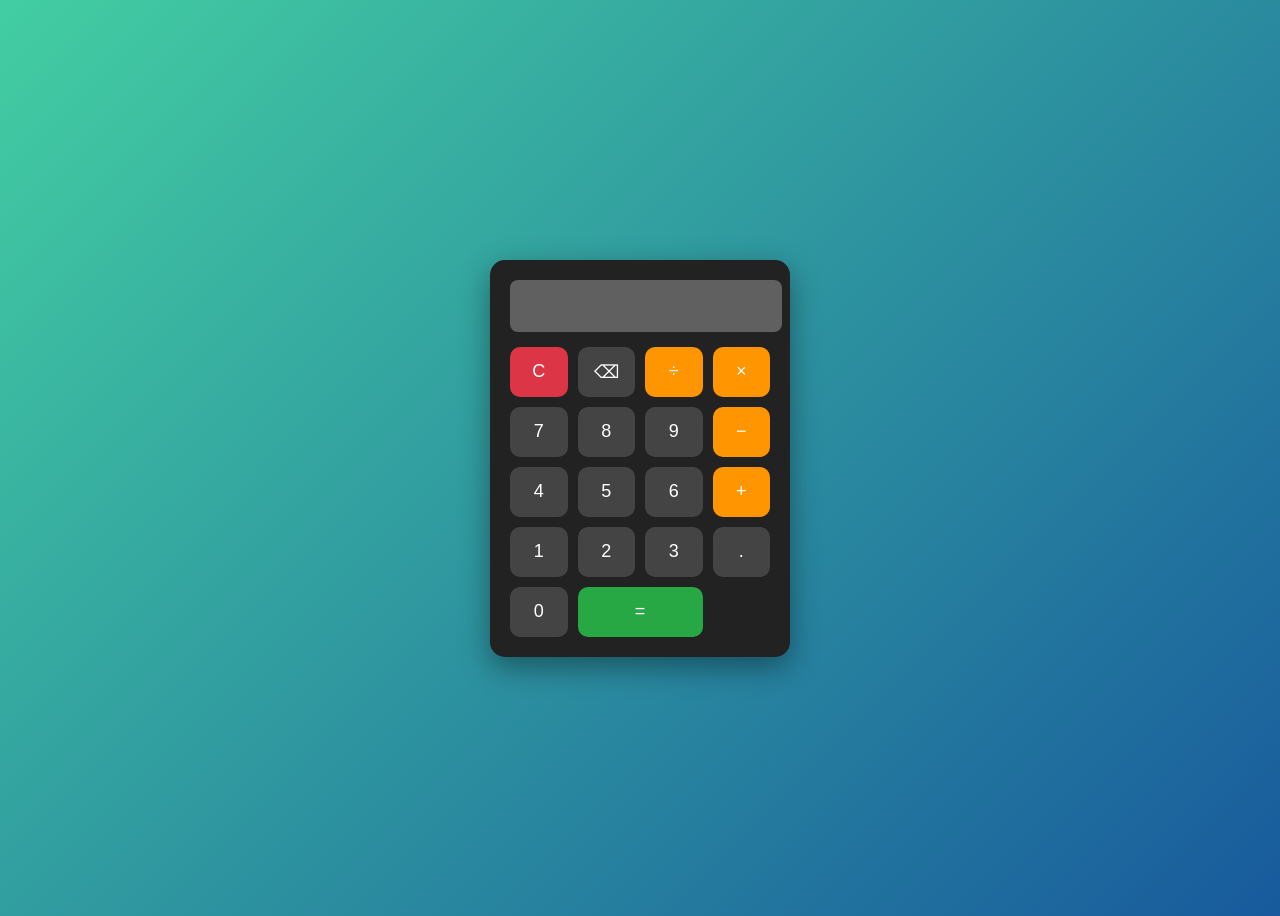
<file: calculator.html>
<!DOCTYPE html>
<html>
  <head>
    <title>Calculator</title>
    <style>
      body {
        display: flex;
        justify-content: center;
        align-items: center;
        height: 100vh;
        background: linear-gradient(135deg, #43cea2, #185a9d);
        font-family: Arial, sans-serif;
      }

      .calculator {
        background: #222;
        padding: 20px;
        border-radius: 15px;
        box-shadow: 0 10px 30px rgba(0,0,0,0.4);
        width: 260px;
      }

      input {
        width: 100%;
        height: 50px;
        font-size: 22px;
        margin-bottom: 15px;
        text-align: right;
        border: none;
        border-radius: 8px;
        padding-right: 10px;
      }

      .buttons {
        display: grid;
        grid-template-columns: repeat(4, 1fr);
        gap: 10px;
      }

      button {
        height: 50px;
        font-size: 18px;
        border: none;
        border-radius: 10px;
        cursor: pointer;
        background: #444;
        color: white;
        transition: background 0.2s;
      }

      button:hover {
        background: #666;
      }

      .operator {
        background: #ff9500;
      }

      .operator:hover {
        background: #ffb347;
      }

      .equal {
        grid-column: span 2;
        background: #28a745;
      }

      .equal:hover {
        background: #3ddc84;
      }

      .clear {
        background: #dc3545;
      }

      .clear:hover {
        background: #ff6b6b;
      }
    </style>
  </head>

  <body>
    <div class="calculator">
      <input type="text" id="display" disabled>

      <div class="buttons">
        <button class="clear" onclick="clearDisplay()">C</button>
        <button onclick="deleteLast()">⌫</button>
        <button class="operator" onclick="append('/')">÷</button>
        <button class="operator" onclick="append('*')">×</button>

        <button onclick="append('7')">7</button>
        <button onclick="append('8')">8</button>
        <button onclick="append('9')">9</button>
        <button class="operator" onclick="append('-')">−</button>

        <button onclick="append('4')">4</button>
        <button onclick="append('5')">5</button>
        <button onclick="append('6')">6</button>
        <button class="operator" onclick="append('+')">+</button>

        <button onclick="append('1')">1</button>
        <button onclick="append('2')">2</button>
        <button onclick="append('3')">3</button>
        <button onclick="append('.')">.</button>

        <button onclick="append('0')">0</button>
        <button class="equal" onclick="calculate()">=</button>
      </div>
    </div>

    <script>
      const display = document.getElementById("display");

      function append(value) {
        display.value += value;
      }

      function clearDisplay() {
        display.value = "";
      }

      function deleteLast() {
        display.value = display.value.slice(0, -1);
      }

      function calculate() {
        try {
          display.value = eval(display.value);
        } catch {
          display.value = "Error";
        }
      }
    </script>
  </body>
</html>
</file>
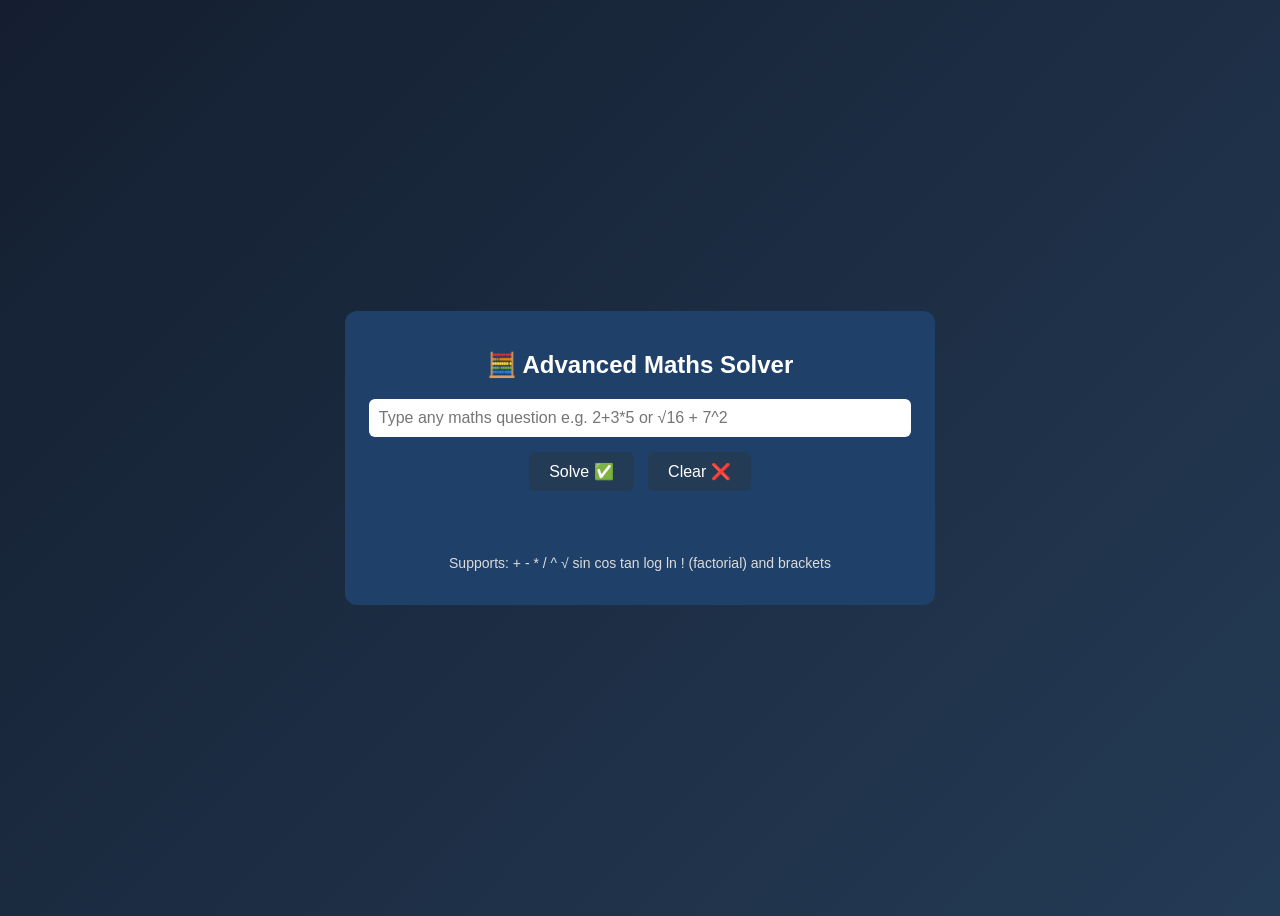
<file: math.html>
<!DOCTYPE html>
<html>
<head>
  <title>Advanced Maths Solver</title>
  <style>
    body{
      font-family: Arial;
      background: linear-gradient(135deg,#141e30,#243b55);
      display:flex;
      justify-content:center;
      align-items:center;
      height:100vh;
      color:white;
    }
    .solver{
      background:#1f4068;
      padding:20px;
      width:550px;
      border-radius:12px;
      text-align:center;
    }
    input{
      width:95%;
      padding:10px;
      margin-bottom:10px;
      font-size:16px;
      border-radius:6px;
      border:none;
    }
    button{
      padding:10px 20px;
      font-size:16px;
      border:none;
      border-radius:6px;
      cursor:pointer;
      background:#243b55;
      color:white;
      margin:5px;
    }
    h3{
      min-height:30px;
      margin-top:10px;
    }
    p{
      font-size:14px;
      color:#dcdcdc;
    }
  </style>
</head>
<body>

<div class="solver">
  <h2>🧮 Advanced Maths Solver</h2>
  <input type="text" id="question" placeholder="Type any maths question e.g. 2+3*5 or √16 + 7^2">
  <div>
    <button onclick="solve()">Solve ✅</button>
    <button onclick="clearField()">Clear ❌</button>
  </div>
  <h3 id="answer"></h3>
  <p>Supports: + - * / ^ √ sin cos tan log ln ! (factorial) and brackets</p>
</div>

<script>
// Factorial function
function factorial(n){
  if(n<0) return NaN;
  if(n===0 || n===1) return 1;
  let f=1;
  for(let i=2;i<=n;i++) f*=i;
  return f;
}

// Main solver
function solve(){
  let q = document.getElementById("question").value.trim();
  let answerBox = document.getElementById("answer");

  if(!q){
    answerBox.innerText="❌ Please enter a question";
    return;
  }

  try{
    // Replace √ with Math.sqrt
    let expression = q.replace(/√/g,'Math.sqrt');

    // Replace ^ with **
    expression = expression.replace(/\^/g,'**');

    // Replace sin, cos, tan, log, ln
    expression = expression.replace(/sin/g,'Math.sin')
                           .replace(/cos/g,'Math.cos')
                           .replace(/tan/g,'Math.tan')
                           .replace(/log/g,'Math.log10')
                           .replace(/ln/g,'Math.log');

    // Replace factorial n! with factorial(n)
    expression = expression.replace(/(\d+)!/g,'factorial($1)');

    // Evaluate expression
    let result = eval(expression);

    // Round to 10 decimal places if needed
    if(Number(result) && !Number.isInteger(result)){
      result = result.toFixed(10).replace(/\.?0+$/,"");
    }

    answerBox.innerText = `Answer: ${result}`;
  }catch(e){
    answerBox.innerText = "❌ Invalid question";
  }
}

// Clear input and output
function clearField(){
  document.getElementById("question").value="";
  document.getElementById("answer").innerText="";
}
</script>
</body>
</html>
</file>
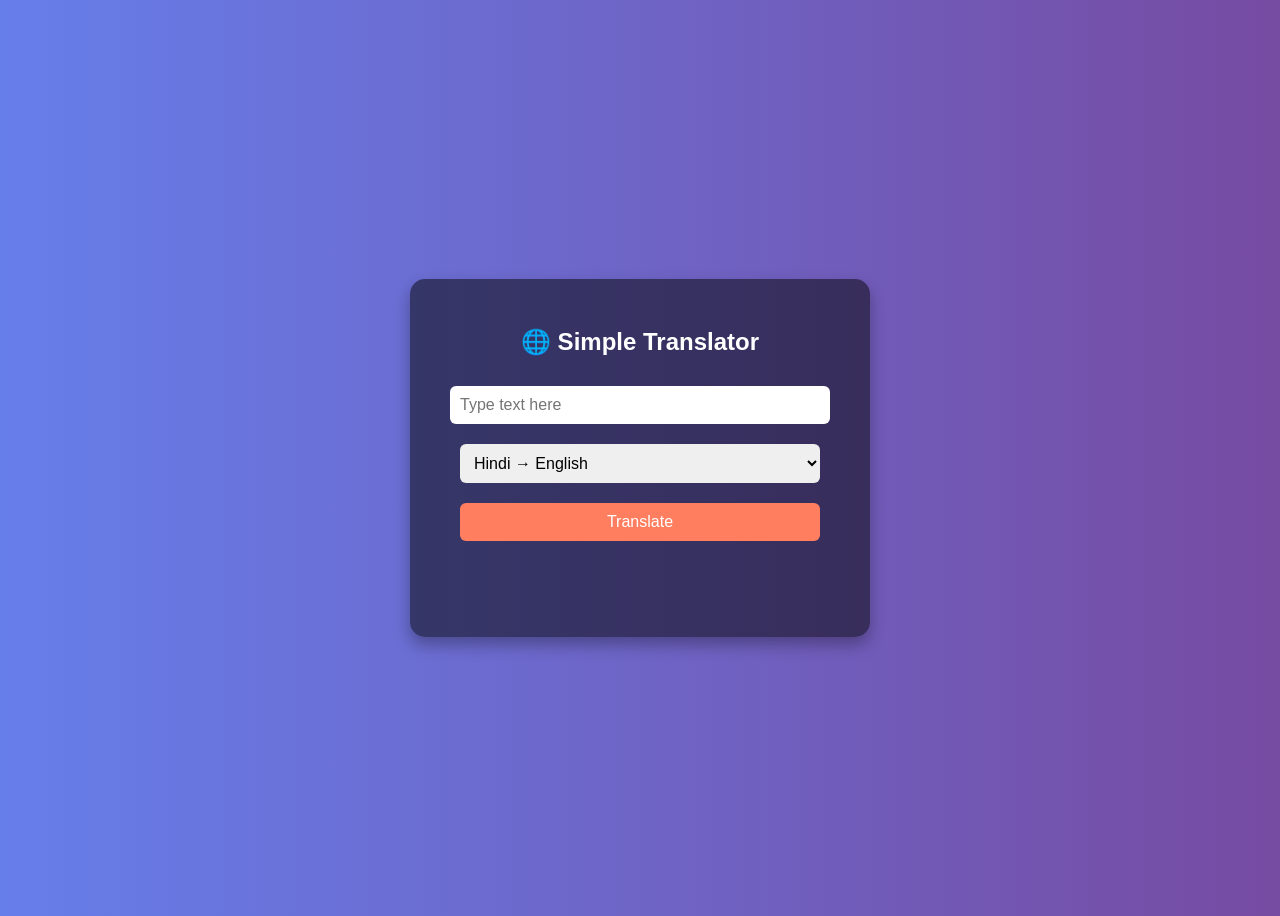
<file: translator.html>
<!DOCTYPE html>
<html>
<head>
  <title>Simple Translator</title>
  <style>
    body {
      font-family: Arial, sans-serif;
      background: linear-gradient(to right, #667eea, #764ba2);
      display: flex;
      justify-content: center;
      align-items: center;
      height: 100vh;
      color: white;
    }
    .translator-box {
      background: rgba(0,0,0,0.5);
      padding: 30px;
      border-radius: 15px;
      width: 400px;
      text-align: center;
      box-shadow: 0 8px 16px rgba(0,0,0,0.3);
    }
    input, select, button {
      width: 90%;
      padding: 10px;
      margin: 10px 0;
      border-radius: 6px;
      border: none;
      font-size: 16px;
    }
    button {
      background: #ff7e5f;
      color: white;
      cursor: pointer;
      transition: 0.3s;
    }
    button:hover {
      background: #feb47b;
    }
    h2 { margin-bottom: 20px; }
    #output {
      margin-top: 15px;
      min-height: 25px;
      font-weight: bold;
      color: #ffd700;
    }
  </style>
</head>
<body>

<div class="translator-box">
  <h2>🌐 Simple Translator</h2>
  <input type="text" id="text" placeholder="Type text here">
  <select id="lang">
    <option value="hi-en">Hindi → English</option>
    <option value="en-hi">English → Hindi</option>
    <option value="hi-sa">Hindi → Sanskrit</option>
  </select>
  <button onclick="translate()">Translate</button>
  <p id="output"></p>
</div>

<script>
async function translate(){
  const text = document.getElementById("text").value.trim();
  const lang = document.getElementById("lang").value;
  const output = document.getElementById("output");

  if(!text){ output.innerText="❌ Enter some text"; return; }

  // Offline Hindi → Sanskrit dictionary
  const dictSA = {
    "नमस्ते":"नमः",
    "पानी":"आपः",
    "धरती":"पृथिवी",
    "सूरज":"सूर्यः",
    "चाँद":"चन्द्रः",
    "मित्र":"मित्रः",
    "किताब":"पुस्तकम्",
    "विद्यालय":"विद्यालयः",
    "प्यार":"प्रेमः"
  };

  if(lang==="hi-sa"){
    output.innerText = dictSA[text] || "❌ Translation not found";
    return;
  }

  // For other translations, use online API
  let source,target;
  if(lang==="hi-en"){ source="hi"; target="en"; }
  else if(lang==="en-hi"){ source="en"; target="hi"; }

  try{
    const res = await fetch(`https://api.mymemory.translated.net/get?q=${encodeURIComponent(text)}&langpair=${source}|${target}`);
    const data = await res.json();
    output.innerText = data.responseData.translatedText;
  }catch(e){
    output.innerText = "❌ Error! Check internet connection.";
  }
}
</script>

</body>
</html>
</file>
